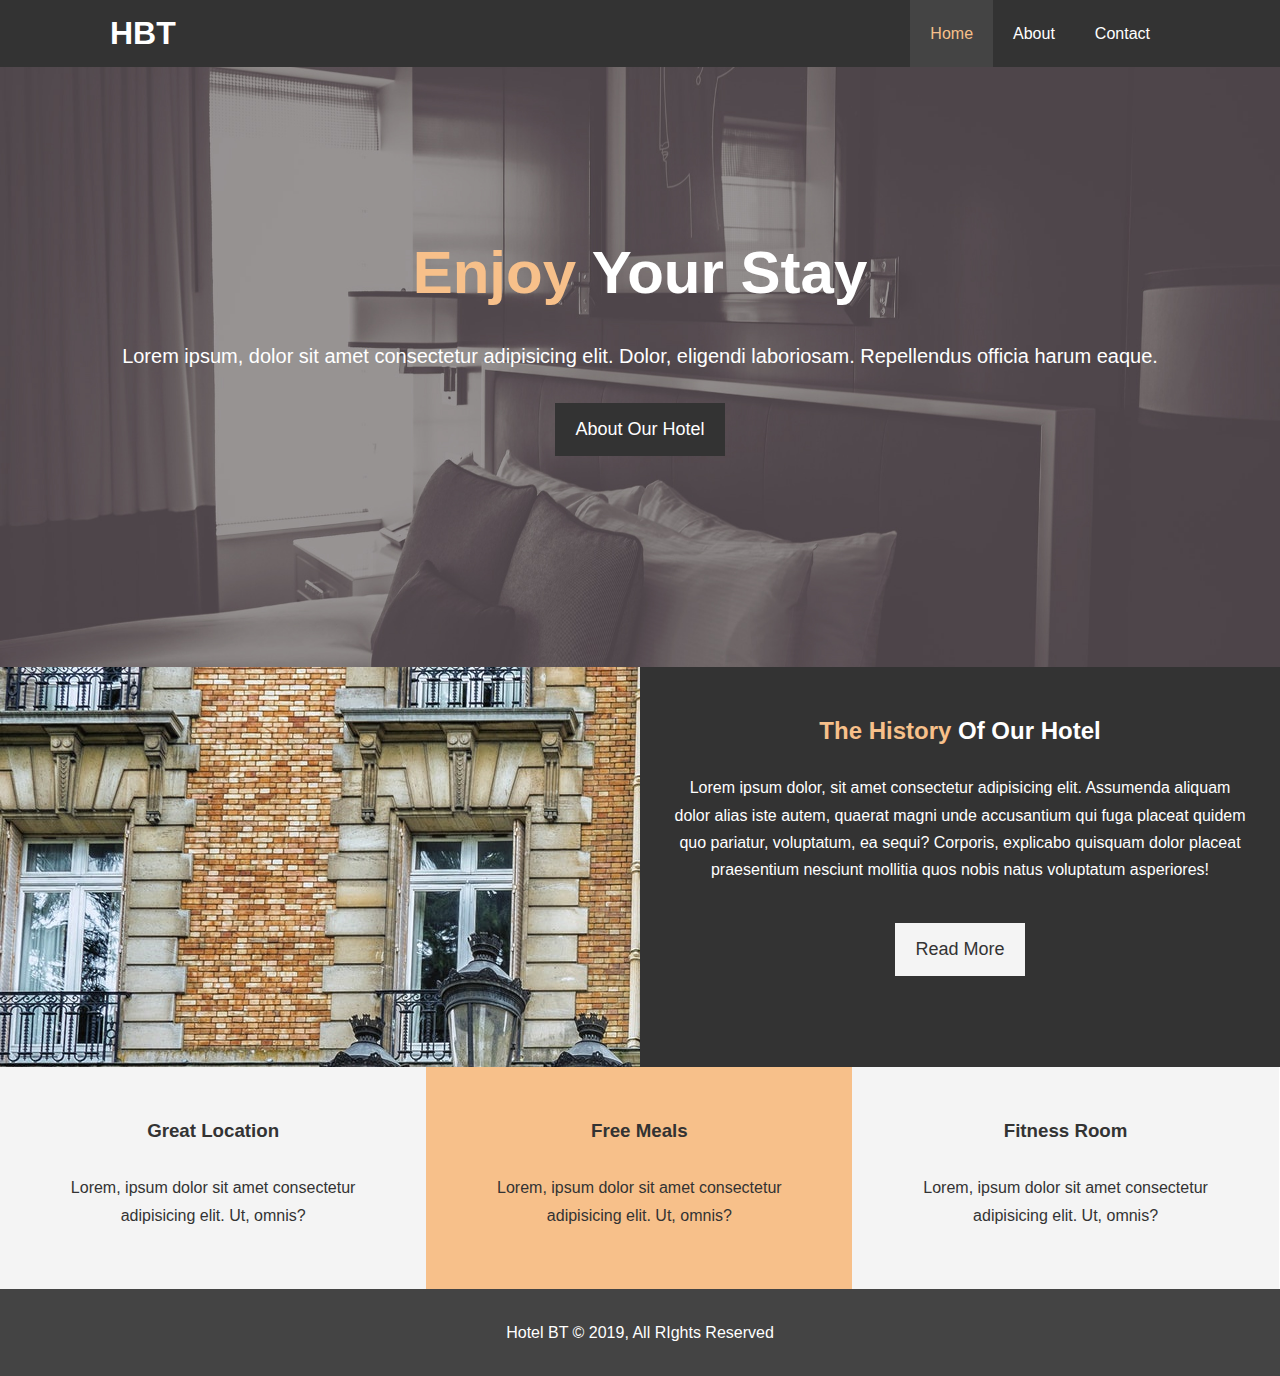
<file: index.html>
<!DOCTYPE html>
<html lang="en">
<head>
  <meta charset="UTF-8">
  <meta name="viewport" content="width=device-width, initial-scale=1.0">
  <meta http-equiv="X-UA-Compatible" content="ie=edge">
  <meta name="description" content="Welcome to the most extraordinary hotel in Boston Massachusetts">
  <meta name="keywords" content="hotel,boston hotel,new indian hotel">
  <link rel="stylesheet" href="https://use.fontawesome.com/releases/v5.6.1/css/all.css" integrity="sha384-gfdkjb5BdAXd+lj+gudLWI+BXq4IuLW5IT+brZEZsLFm++aCMlF1V92rMkPaX4PP" crossorigin="anonymous">
  <link rel="stylesheet" href="css/style.css">
  <link rel="stylesheet" media="screen and (max-width:768px)" href="css/mobile.css">
  <title>Hotel BT | Welcome</title>
</head>
<body>
  <header>
    <nav id="navbar">
      <div class="container">
        <h1 class="logo "><a href="index.html">HBT</a></h1>
        <ul>
          <li><a class="current" href="index.html">Home</a></li>
          <li><a href="about.html">About</a></li>
          <li><a href="contact.html">Contact</a></li>
        </ul>
      </div>
    </nav>

    <div id="showcase">
      <div class="container">
        <div class="showcase-content">
          <h1><span class="text-primary">Enjoy</span> Your Stay</h1>
          <p class="lead">Lorem ipsum, dolor sit amet consectetur adipisicing elit. Dolor, eligendi laboriosam. Repellendus officia harum eaque.</p>
          <a class="btn" href="about.html">About Our Hotel</a>
        </div>
      </div>
    </div>
  </header>

  <section id="home-info" class="bg-dark">
    <div class="info-img"></div>
    <div class="info-content">
      <h2><span class="text-primary">The History</span> Of Our Hotel</h2>
      <p>
          Lorem ipsum dolor, sit amet consectetur adipisicing elit. Assumenda
          aliquam dolor alias iste autem, quaerat magni unde accusantium qui
          fuga placeat quidem quo pariatur, voluptatum, ea sequi? Corporis,
          explicabo quisquam dolor placeat praesentium nesciunt mollitia quos
          nobis natus voluptatum asperiores!
      </p>
      <a href="about.html" class="btn btn-light">Read More</a>
    </div>
  </section>

  <section id="features">
    <div class="box bg-light">
      <i class="fas fa-hotel fa-3x"></i>
      <h3>Great Location</h3>
      <p>Lorem, ipsum dolor sit amet consectetur adipisicing elit. Ut, omnis?</p>
    </div>
    <div class="box bg-primary">
        <i class="fas fa-utensils fa-3x"></i>
        <h3>Free Meals</h3>
        <p>Lorem, ipsum dolor sit amet consectetur adipisicing elit. Ut, omnis?</p>
    </div>
    <div class="box bg-light">
        <i class="fas fa-dumbbell fa-3x"></i>
        <h3>Fitness Room</h3>
        <p>Lorem, ipsum dolor sit amet consectetur adipisicing elit. Ut, omnis?</p>
    </div>
  </section>

  <div class="clr"></div>

  <footer id="main-footer">
    <p>Hotel BT &copy; 2019, All RIghts Reserved</p>
  </footer>
</body>
</html>
</file>
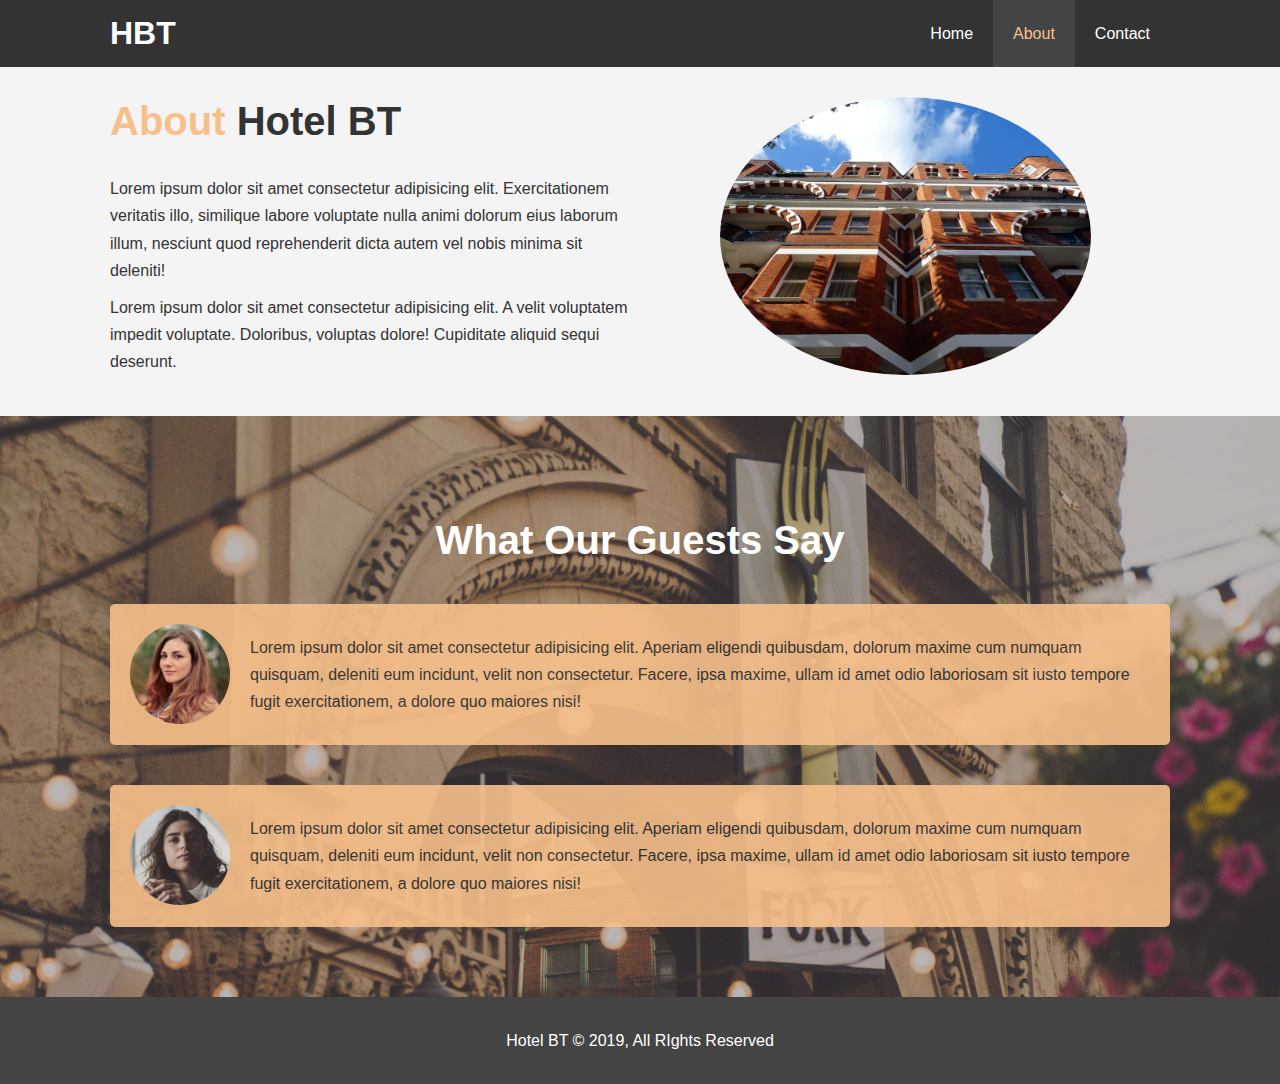
<file: about.html>
<!DOCTYPE html>
<html lang="en">
<head>
  <meta charset="UTF-8">
  <meta name="viewport" content="width=device-width, initial-scale=1.0">
  <meta http-equiv="X-UA-Compatible" content="ie=edge">
  <meta name="description" content="Welcome to the most extraordinary hotel in Boston Massachusetts">
  <meta name="keywords" content="hotel,boston hotel,new england hotel">
  <link rel="stylesheet" href="css/style.css">
  <link rel="stylesheet" media="screen and (max-width:768px)" href="css/mobile.css">
  <title>Hotel BT | About</title>
</head>
<body>
  <header>
    <nav id="navbar">
      <div class="container">
        <h1 class="logo"><a href="index.html">HBT</a></h1>
        <ul>
          <li><a href="index.html">Home</a></li>
          <li><a class="current" href="about.html">About</a></li>
          <li><a href="contact.html">Contact</a></li>
        </ul>
      </div>
    </nav>
  </header>

  <section id="about-info" class="bg-light py-3">
    <div class="container">
      <div class="info-left">
        <h1 class="l-heading"><span class="text-primary">About</span> Hotel BT</h1>
        <p>Lorem ipsum dolor sit amet consectetur adipisicing elit. Exercitationem veritatis illo, similique labore voluptate nulla animi dolorum eius laborum illum, nesciunt quod reprehenderit dicta autem vel nobis minima sit deleniti!</p>
        <p>Lorem ipsum dolor sit amet consectetur adipisicing elit. A velit voluptatem impedit voluptate. Doloribus, voluptas dolore! Cupiditate aliquid sequi deserunt.</p>
      </div>
      <div class="info-right">
        <img src="./img/photo-2.jpg" alt="hotel">
      </div>
    </div>
  </section>

  <div class="clr"></div>

  <section id="testimonials" class="py-3">
    <div class="container">
      <h2 class="l-heading">What Our Guests Say</h2>
      <div class="testimonial bg-primary">
        <img src="./img/person-1.jpg" alt="Samantha">
        <p>Lorem ipsum dolor sit amet consectetur adipisicing elit. Aperiam eligendi quibusdam, dolorum maxime cum numquam quisquam, deleniti eum incidunt, velit non consectetur. Facere, ipsa maxime, ullam id amet odio laboriosam sit iusto tempore fugit exercitationem, a dolore quo maiores nisi!</p>
      </div>

      <div class="testimonial bg-primary">
          <img src="./img/person-2.jpg" alt="Jen">
          <p>Lorem ipsum dolor sit amet consectetur adipisicing elit. Aperiam eligendi quibusdam, dolorum maxime cum numquam quisquam, deleniti eum incidunt, velit non consectetur. Facere, ipsa maxime, ullam id amet odio laboriosam sit iusto tempore fugit exercitationem, a dolore quo maiores nisi!</p>
        </div>
    </div>
  </section>

  <footer id="main-footer">
    <p>Hotel BT &copy; 2019, All RIghts Reserved</p>
  </footer>
</body>
</html>
</file>
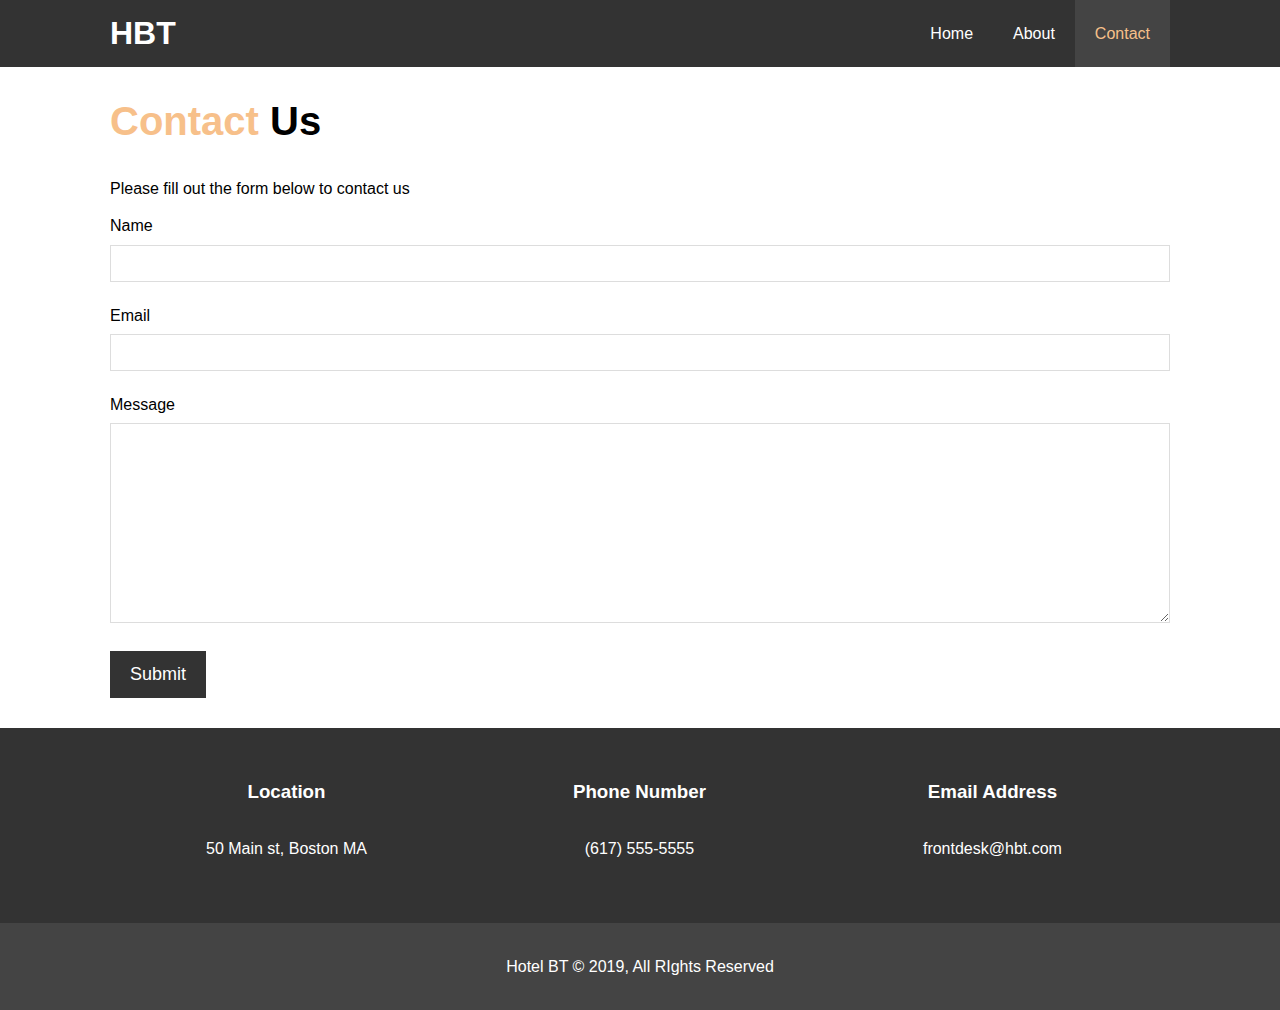
<file: contact.html>
<!DOCTYPE html>
<html lang="en">
<head>
  <meta charset="UTF-8">
  <meta name="viewport" content="width=device-width, initial-scale=1.0">
  <meta http-equiv="X-UA-Compatible" content="ie=edge">
  <meta name="description" content="Welcome to the most extraordinary hotel in Boston Massachusetts">
  <meta name="keywords" content="hotel,boston hotel,new england hotel">
  <link rel="stylesheet" href="https://use.fontawesome.com/releases/v5.6.1/css/all.css" integrity="sha384-gfdkjb5BdAXd+lj+gudLWI+BXq4IuLW5IT+brZEZsLFm++aCMlF1V92rMkPaX4PP" crossorigin="anonymous">
  <link rel="stylesheet" href="css/style.css">
  <link rel="stylesheet" media="screen and (max-width:768px)" href="css/mobile.css">
  <title>Hotel BT | Contact</title>
</head>
<body>
  <header>
    <nav id="navbar">
      <div class="container">
        <h1 class="logo"><a href="index.html">HBT</a></h1>
        <ul>
          <li><a href="index.html">Home</a></li>
          <li><a href="about.html">About</a></li>
          <li><a class="current" href="contact.html">Contact</a></li>
        </ul>
      </div>
    </nav>
  </header>

  <section id="contact-form" class="py-3">
    <div class="container">
      <h1 class="l-heading"><span class="text-primary">Contact</span> Us</h1>
      <p>Please fill out the form below to contact us</p>
      <form action="process.php">
        <div class="form-group">
          <label for="name">Name</label>
          <input type="text" name="name" id="name">
        </div>
        <div class="form-group">
          <label for="email">Email</label>
          <input type="email" name="email" id="email">
        </div>
        <div class="form-group">
          <label for="message">Message</label>
          <textarea name="message" id="message"></textarea>
        </div>
        <button type="submit" class="btn">Submit</button>
      </form>
    </div>
  </section>

  <section id="contact-info" class="bg-dark">
    <div class="container">
        <div class="box">
            <i class="fas fa-hotel fa-3x"></i>
            <h3>Location</h3>
            <p>50 Main st, Boston MA</p>
          </div>
          <div class="box">
              <i class="fas fa-phone fa-3x"></i>
              <h3>Phone Number</h3>
              <p>(617) 555-5555</p>
          </div>
          <div class="box">
              <i class="fas fa-envelope fa-3x"></i>
              <h3>Email Address</h3>
              <p>frontdesk@hbt.com</p>
          </div>
    </div>
  </section>

  <footer id="main-footer">
    <p>Hotel BT &copy; 2019, All RIghts Reserved</p>
  </footer>
</body>
</html>
</file>
<file: css/mobile.css>
#navbar .logo{
    float: none;
    text-align: center;
}

#navbar ul, #navbar ul li{
    float: none;
}

#navbar ul li a {
    padding: 5px;
    border-bottom:#444 dotted 1px;
}

#showcase{
    height: 100%;
}

#showcase .showcase-content{
    padding-top: 70px;
    padding-bottom: 30px;
}

#home-info{
    height: 550px;
}
#home-info .info-img{
    display: none;
}

#home-info .info-content{
    float: none;
    width: 100%;
}

.box{
    float: none;
    width: 100%;
}

#about-info .info-right ,
#about-info .info-left{
    float: none;
    width: 100%;
}

#about-info .info-right{
    margin-top: 30px;
}
.l-heading{
    text-align: center;
}

#contact-info .box{
    border-bottom: #444 dotted 1px;
}
</file>
<file: css/style.css>
/* Reset */
* {
  margin: 0;
  padding:0;
  box-sizing: border-box;
}

/* Main Styling */
html,body {
  font-family: 'Segoe UI', Tahoma, Geneva, Verdana, sans-serif;
  line-height: 1.7em;
}

a {
  color: #333;
  text-decoration: none;
}

h1, h2, h3 {
  padding-bottom: 20px;
}

p {
  margin: 10px 0;
}

/* Utility Classes */
.container {
  margin: auto;
  max-width: 1100px;
  overflow: auto;
  padding: 0 20px;
}

.text-primary {
  color: #f7c08a;
}

.lead {
  font-size: 20px;
}

.btn {
  display: inline-block;
  font-size: 18px;
  color: #fff;
  background: #333;
  padding: 13px 20px;
  border: none;
  cursor: pointer;
}

.btn:hover {
  background: #f7c08a;
  color: #333;
}

.btn-light {
  background: #f4f4f4;
  color: #333;
}

.bg-dark {
  background: #333;
  color: #fff;
}

.bg-light {
  background: #f4f4f4;
  color: #333;
}

.bg-primary {
  background: #f7c08a;
  color: #333;
}

.clr {
  clear: both;
}

.l-heading {
  font-size: 40px;
  line-height: 1.2;
}

/* Padding */
.py-1 { padding: 10px 0; }
.py-2 { padding: 20px 0; }
.py-3 { padding: 30px 0; }

/* Navbar */
#navbar {
  background: #333;
  color: #fff;
  overflow: auto;
}

#navbar a {
  color: #fff;
}

#navbar .logo {
  float: left;
  padding-top: 20px;
}

#navbar ul {
  list-style: none;
  float: right;
}

#navbar ul li {
  float: left;
}

#navbar ul li a {
  display: block;
  padding: 20px;
  text-align: center;
}

#navbar ul li a:hover, 
#navbar ul li a.current {
  background: #444;
  color: #f7c08a;
}

/* Showcase */
#showcase {
  background: url('../img/showcase.jpg') no-repeat center center/cover;
  height: 600px;
}

#showcase .showcase-content {
  color: #fff;
  text-align: center;
  padding-top: 170px;
}

#showcase .showcase-content h1 {
  font-size: 60px;
  line-height: 1.2em;
}

#showcase .showcase-content p {
  padding-bottom: 20px;
  line-height: 1.7em;
}

/* Home Info */
#home-info {
  height: 400px;
}

#home-info .info-img {
  float: left;
  width: 50%;
  background: url('../img/photo-1.jpg') no-repeat;
  min-height: 100%;
}

#home-info .info-content {
  float: right;
  width: 50%;
  height: 100%;
  text-align: center;
  padding: 50px 30px;
  overflow: hidden;
}

#home-info .info-content p {
  padding-bottom: 30px;
}

/* Features */
.box {
  float: left;
  width: 33.3%;
  padding: 50px;
  text-align:center;
}

.box i {
  margin-bottom: 10px;
}

/* About Info */
#about-info .info-right {
  float: right;
  width: 50%;
  min-height: 100%;
}

#about-info .info-right img {
  display: block;
  margin: auto;
  width: 70%;
  border-radius: 50%;
}

#about-info .info-left {
  float: left;
  width: 50%;
  min-height: 100%;
}

/* Testimonials */
#testimonials {
  height: 100%;
  background: url('../img/test-bg.jpg') no-repeat center center/cover;
  padding-top: 100px;
}

#testimonials h2 {
  color: #fff;
  text-align: center;
  padding-bottom: 40px;
}

#testimonials .testimonial {
  padding: 20px;
  margin-bottom: 40px;
  border-radius: 5px;
  opacity: 0.9;
}

#testimonials .testimonial img {
  width: 100px;
  float: left;
  margin-right: 20px;
  border-radius: 50%;
}

/* Contact Form */
#contact-form .form-group {
  margin-bottom: 20px;
}

#contact-form label {
  display: block;
  margin-bottom: 5px;
}

#contact-form input, 
#contact-form textarea {
  width: 100%;
  padding: 10px;
  border: 1px #ddd solid;
}

#contact-form textarea {
  height: 200px;
}

#contact-form input:focus, 
#contact-form textarea:focus {
  outline: none;
  border-color: #f7c08a;
}

/* Footer */
#main-footer {
  text-align: center;
  background: #444;
  color: #fff;
  padding: 20px;
}
</file>
